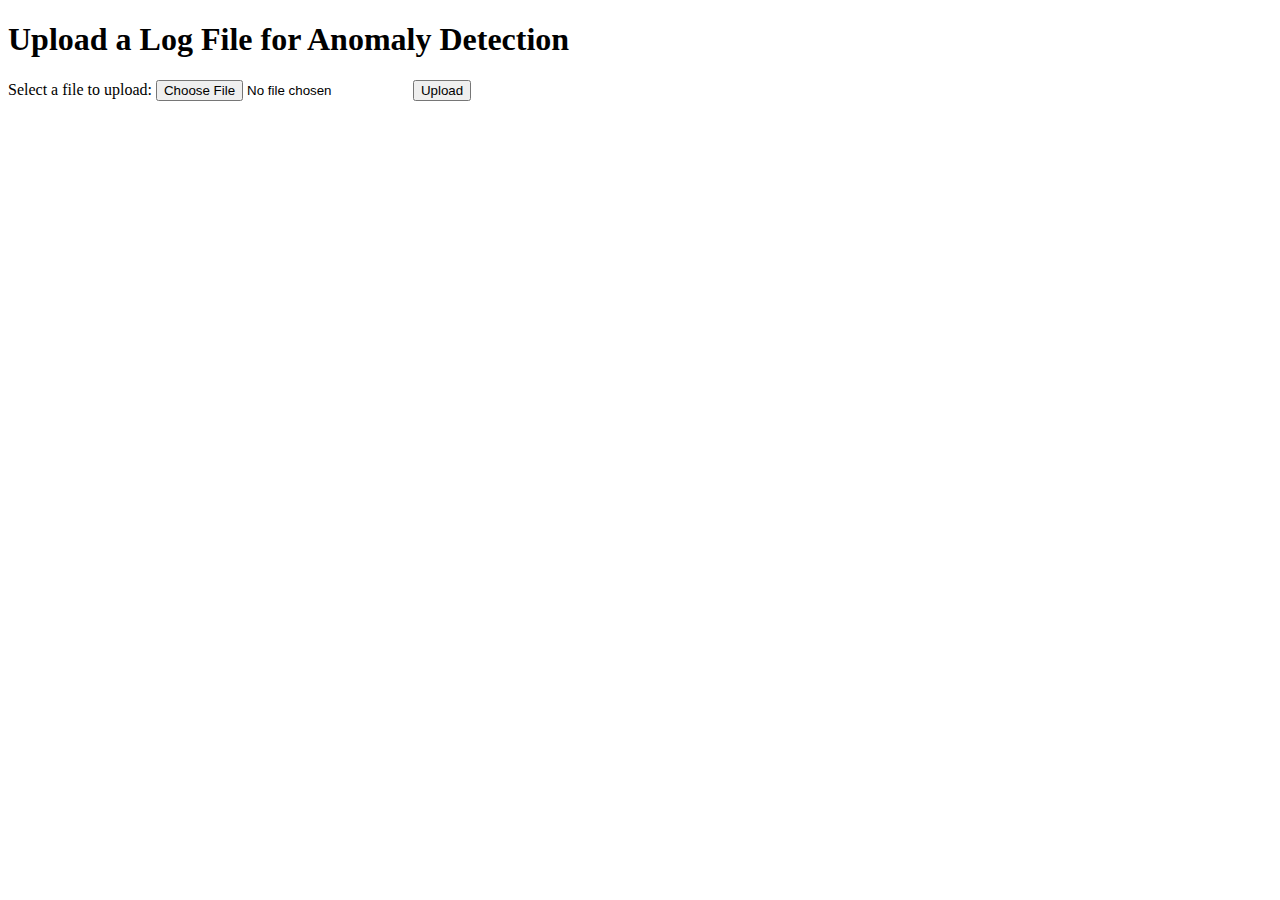
<file: log_anomaly/index.html>
<!DOCTYPE html>
<html lang="en">
<head>
    <meta charset="UTF-8">
    <meta name="viewport" content="width=device-width, initial-scale=1.0">
    <title>Upload Log File</title>
</head>
<body>
    <h1>Upload a Log File for Anomaly Detection</h1>
    <form method="POST" action="/upload" enctype="multipart/form-data">
        <label for="file">Select a file to upload:</label>
        <input type="file" name="file" id="file" required>
        <button type="submit">Upload</button>
    </form>
</body>
</html>
</file>
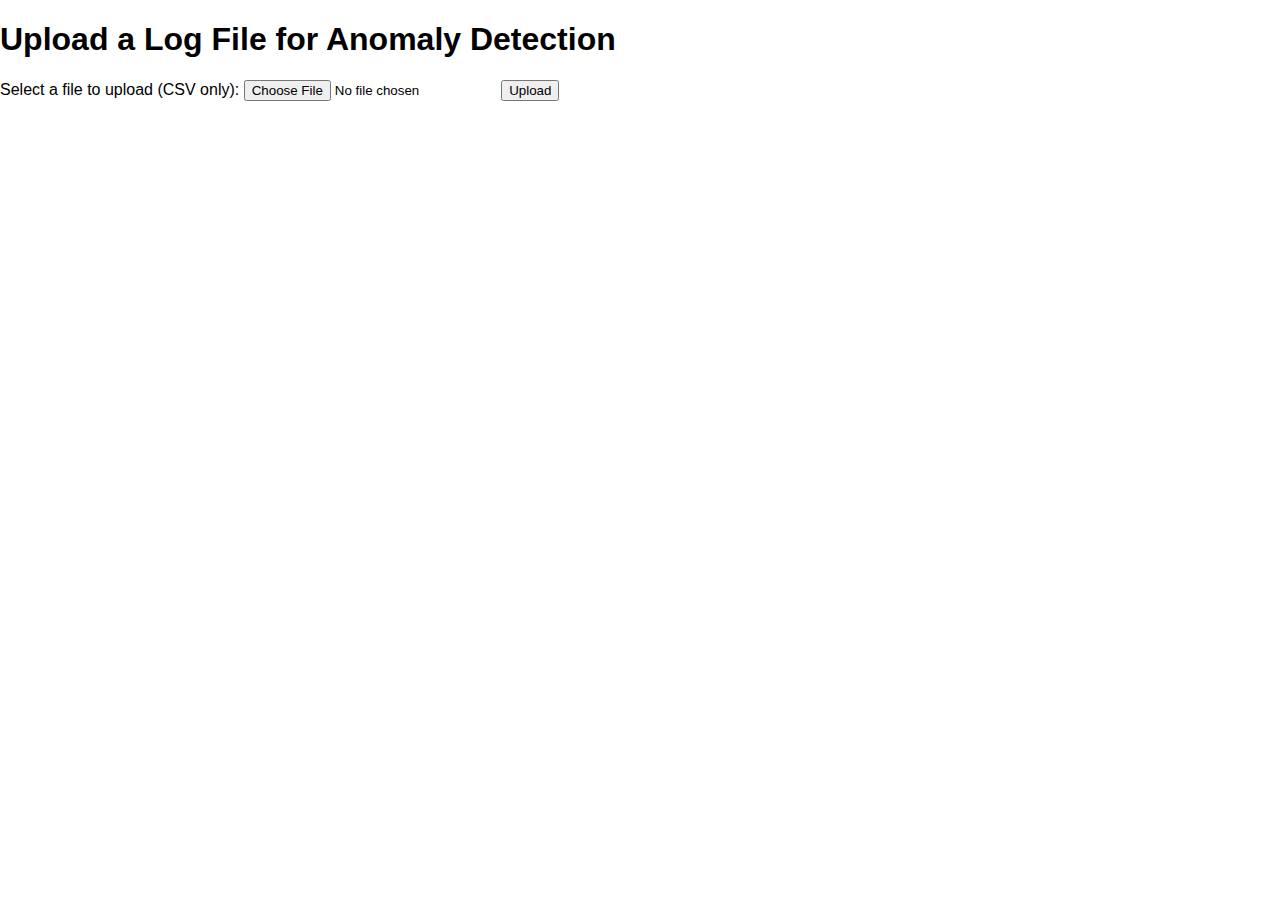
<file: log_anomaly/upload.html>
<!DOCTYPE html>
<html lang="en">
<head>
    <meta charset="UTF-8">
    <meta name="viewport" content="width=device-width, initial-scale=1.0">
    <title>Upload Log File</title>
    <style>
        /* Apply background image and styling to the body */
        body {
            margin: 0;
            font-family: Arial, sans-serif;
            background: black url('C:\Users\Mridu\Pictures\tvd.webp") no-repeat center center fixed;
            background-size: cover;
            color: white;
            display: flex;
            flex-direction: column;
            align-items: center;
            justify-content: center;
            min-height: 100vh;
        }

        /* Style the header */
        h1 {
            background: rgba(255, 255, 255, 0.8);
            color: black;
            padding: 20px;
            border-radius: 8px;
            text-align: center;
            width: 80%;
            margin: 0 auto 20px;
            box-shadow: 0px 4px 10px rgba(0, 0, 0, 0.2);
        }

        /* Style the form */
        form {
            background: rgba(0, 0, 0, 0.8);
            padding: 20px;
            border-radius: 8px;
            width: 80%;
            max-width: 400px;
            text-align: center;
            box-shadow: 0px 4px 10px rgba(255, 255, 255, 0.2);
        }

        /* Style the labels and inputs */
        label, input, button {
            display: block;
            margin: 10px auto;
            font-size: 16px;
            text-align: center;
        }

        input[type="file"] {
            color: white;
        }

        button {
            background: white;
            color: black;
            border: none;
            padding: 10px 20px;
            border-radius: 4px;
            cursor: pointer;
            font-weight: bold;
        }

        button:hover {
            background: #f0f0f0;
        }
    </style>
</head>
<body>
    <h1>Upload a Log File for Anomaly Detection</h1>
    <form method="POST" enctype="multipart/form-data">
        <label for="file">Select a file to upload (CSV only):</label>
        <input type="file" name="file" id="file" required>
        <button type="submit">Upload</button>
    </form>
</body>
</html>
</file>
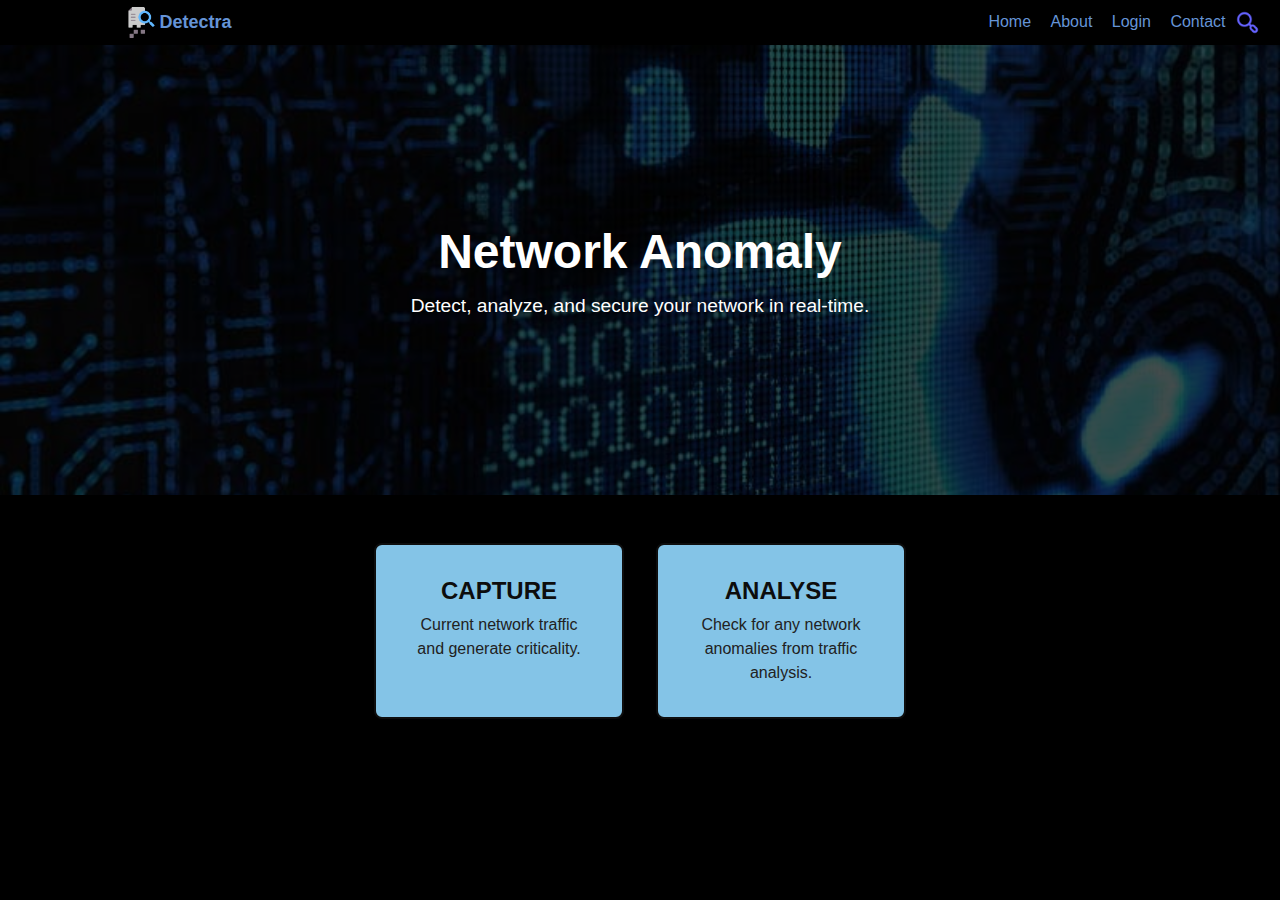
<file: Frontend/public/main.html>
<!DOCTYPE html>
<html lang="en">
<head>
  <meta charset="UTF-8">
  <meta name="viewport" content="width=device-width, initial-scale=1.0">
  <title>NA</title>
  <link rel="stylesheet" href="styles.css">

</head>
<script>
    function showFileInput() {
      const fileInputContainer = document.getElementById('file-input-container');
      fileInputContainer.style.display = 'block';
    }

    function handleFileUpload(event) {
      const file = event.target.files[0];
      if (file) {
        alert(`File "${file.name}" uploaded successfully!`);
        // Here you would typically send the file to the server, e.g., via a form submission or AJAX
      }
    }
  </script>


<body>
  <nav class="navbar">
    <div class="logo">
        <img src="icon2.png" alt="Icon">
        Detectra
    </div>
    <div>
        <a href="#home">Home</a>
        <a href="#about">About</a>
        <a href="#login">Login</a>
        <a href="#contact">Contact</a>
        <img src="searchicon.png" alt="Search Icon" class="search-icon">
    </div>
  </nav>

  <div class="hero-section">
    <div class="hero-content">
      <h1>Network Anomaly</h1>
      <p>Detect, analyze, and secure your network in real-time.</p>
    </div>
  </div>
  <div class="features-container">
    <div class="feature-tile" id="capture-tile">
        <h2>CAPTURE</h2>
        <p>Current network traffic and generate criticality.</p>
    </div>
    <div class="feature-tile" id="analyse-tile" onclick="showFileInput()">
      <h2>ANALYSE</h2>
      <p>Check for any network anomalies from traffic analysis.</p>
    </div>
  </div>

  <div id="file-input-container" style="display: none; margin-top: 20px; text-align: center;">
    <label for="file-upload" style="font-size: 16px; font-weight: bold;">Upload your traffic data file:</label><br><br>
    <input type="file" id="file-upload" name="file-upload" accept=".txt,.csv,.log" onchange="handleFileUpload(event)" />
  </div>

  <div class="table-container" id="table-container">
    <table id="data-table">
        <thead>
          <tr>
            <th>ID</th>
            <th>Timestamp</th>
            <th>Source IP</th>
            <th>Destination IP</th>
            <th>Protocol</th>
            <th>Source Port</th>
            <th>Destination Port</th>
            <th>Flags</th>
            <th>Packet Size</th>
          </tr>
        </thead>
        <tbody id="tbody"></tbody>
      </table>
      
  </div>

  
<script>
    // Sample data for the table
    const tableData = [
    { 
        id: 1, 
        timestamp: '2024-12-29 14:52:03.789234', 
        sourceIP: '192.168.1.100', 
        destinationIP: '192.168.1.101', 
        protocol: 'TCP', 
        sourcePort: 443, 
        destinationPort: 58932, 
        flags: 'SYN, ACK', 
        packetSize: '54 bytes' 
    },
    { 
        id: 2, 
        timestamp: '2024-12-29 14:52:05.123456', 
        sourceIP: '192.168.1.100', 
        destinationIP: '8.8.8.8', 
        protocol: 'UDP', 
        sourcePort: 55234, 
        destinationPort: 53, 
        flags: '', 
        packetSize: '68 bytes' 
    },
    { 
        id: 3, 
        timestamp: '2024-12-29 14:52:07.987654', 
        sourceIP: '192.168.1.100', 
        destinationIP: '192.168.1.102', 
        protocol: 'ICMP', 
        sourcePort: '', 
        destinationPort: '', 
        flags: 'Echo Request', 
        packetSize: '32 bytes' 
    },
    { 
        id: 4, 
        timestamp: '2024-12-29 14:52:10.345678', 
        sourceIP: '192.168.1.100', 
        destinationIP: '192.168.1.101', 
        protocol: 'TCP', 
        sourcePort: 80, 
        destinationPort: 64900, 
        flags: 'FIN', 
        packetSize: '48 bytes' 
    },
    { 
        id: 5, 
        timestamp: '2024-12-29 14:52:12.456789', 
        sourceIP: '192.168.1.100', 
        destinationIP: '203.0.113.5', 
        protocol: 'TCP', 
        sourcePort: 8080, 
        destinationPort: 60000, 
        flags: 'ACK', 
        packetSize: '512 bytes' 
    },
    { 
        id: 6, 
        timestamp: '2024-12-29 14:52:14.234567', 
        sourceIP: '192.168.1.100', 
        destinationIP: '8.8.4.4', 
        protocol: 'UDP', 
        sourcePort: 123, 
        destinationPort: 123, 
        flags: '', 
        packetSize: '48 bytes' 
    },
    { 
        id: 7, 
        timestamp: '2024-12-29 14:52:16.678901', 
        sourceIP: '192.168.1.100', 
        destinationIP: '192.168.1.101', 
        protocol: 'TCP', 
        sourcePort: 22, 
        destinationPort: 52000, 
        flags: 'PSH, ACK', 
        packetSize: '256 bytes' 
    },
    { 
        id: 8, 
        timestamp: '2024-12-29 14:52:18.543210', 
        sourceIP: '192.168.1.100', 
        destinationIP: '192.168.1.101', 
        protocol: 'TCP', 
        sourcePort: 21, 
        destinationPort: 51000, 
        flags: 'RST', 
        packetSize: '60 bytes' 
    },
    { 
        id: 9, 
        timestamp: '2024-12-29 14:52:20.876543', 
        sourceIP: '192.168.1.100', 
        destinationIP: '198.51.100.10', 
        protocol: 'HTTP', 
        sourcePort: 80, 
        destinationPort: 8080, 
        flags: '', 
        packetSize: '1024 bytes' 
    },
    { 
        id: 10, 
        timestamp: '2024-12-29 14:52:23.654321', 
        sourceIP: '192.168.1.100', 
        destinationIP: '203.0.113.6', 
        protocol: 'HTTPS', 
        sourcePort: 443, 
        destinationPort: 62000, 
        flags: 'SYN', 
        packetSize: '74 bytes' 
    },
    { 
        id: 11, 
        timestamp: '2024-12-29 14:52:26.987654', 
        sourceIP: '192.168.1.100', 
        destinationIP: '8.8.8.8', 
        protocol: 'UDP', 
        sourcePort: 5353, 
        destinationPort: 53, 
        flags: '', 
        packetSize: '64 bytes' 
    },
    { 
        id: 12, 
        timestamp: '2024-12-29 14:52:29.112233', 
        sourceIP: '192.168.1.100', 
        destinationIP: '192.168.1.101', 
        protocol: 'TCP', 
        sourcePort: 139, 
        destinationPort: 52001, 
        flags: 'ACK', 
        packetSize: '128 bytes' 
    },
    { 
        id: 13, 
        timestamp: '2024-12-29 14:52:31.445566', 
        sourceIP: '192.168.1.100', 
        destinationIP: '203.0.113.7', 
        protocol: 'TCP', 
        sourcePort: 25, 
        destinationPort: 587, 
        flags: 'SYN', 
        packetSize: '74 bytes' 
    },
    { 
        id: 14, 
        timestamp: '2024-12-29 14:52:33.778899', 
        sourceIP: '192.168.1.100', 
        destinationIP: '192.168.1.101', 
        protocol: 'TCP', 
        sourcePort: 445, 
        destinationPort: 60001, 
        flags: 'FIN', 
        packetSize: '64 bytes' 
    },
    { 
        id: 15, 
        timestamp: '2024-12-29 14:52:36.123789', 
        sourceIP: '192.168.1.100', 
        destinationIP: '192.168.1.102', 
        protocol: 'ICMP', 
        sourcePort: '', 
        destinationPort: '', 
        flags: 'Echo Reply', 
        packetSize: '64 bytes' 
    },
    { 
        id: 16, 
        timestamp: '2024-12-29 14:52:39.456890', 
        sourceIP: '192.168.1.100', 
        destinationIP: '198.51.100.20', 
        protocol: 'HTTP', 
        sourcePort: 80, 
        destinationPort: 8080, 
        flags: '', 
        packetSize: '2048 bytes' 
    },
    { 
        id: 17, 
        timestamp: '2024-12-29 14:52:41.789123', 
        sourceIP: '192.168.1.100', 
        destinationIP: '203.0.113.9', 
        protocol: 'HTTPS', 
        sourcePort: 443, 
        destinationPort: 61000, 
        flags: 'SYN, ACK', 
        packetSize: '128 bytes' 
    },
    { 
        id: 18, 
        timestamp: '2024-12-29 14:52:44.321456', 
        sourceIP: '192.168.1.100', 
        destinationIP: '8.8.4.4', 
        protocol: 'UDP', 
        sourcePort: 40000, 
        destinationPort: 53, 
        flags: '', 
        packetSize: '78 bytes' 
    },
    { 
        id: 19, 
        timestamp: '2024-12-29 14:52:46.654987', 
        sourceIP: '192.168.1.100', 
        destinationIP: '192.168.1.101', 
        protocol: 'TCP', 
        sourcePort: 3389, 
        destinationPort: 64000, 
        flags: 'PSH, ACK', 
        packetSize: '512 bytes' 
    },
    { 
        id: 20, 
        timestamp: '2024-12-29 14:52:49.987123', 
        sourceIP: '192.168.1.100', 
        destinationIP: '203.0.113.10', 
        protocol: 'TCP', 
        sourcePort: 21, 
        destinationPort: 50000, 
        flags: 'ACK', 
        packetSize: '1024 bytes' 
    }
];


    // Function to populate the table
    function populateTable() {
        const tbody = document.querySelector('#data-table tbody');
        tbody.innerHTML = '';  // Clear the table before adding new rows

        let index = 0;

        function addRow() {
            if (index < tableData.length) {
                const item = tableData[index];
                const row = document.createElement('tr');
                row.innerHTML = `
                    <td>${item.id}</td>
                    <td>${item.timestamp}</td>
                    <td>${item.sourceIP}</td>
                    <td>${item.destinationIP}</td>
                    <td>${item.protocol}</td>
                    <td>${item.sourcePort || '-'}</td>
                    <td>${item.destinationPort || '-'}</td>
                    <td>${item.flags || '-'}</td>
                    <td>${item.packetSize}</td>
                `;
                tbody.appendChild(row);
                index++;
                setTimeout(addRow, 3000); // 3 seconds delay before adding the next row
            }
        }

        addRow(); // Start adding rows with delay
    }

    // Add click event listener to the 'Capture' tile to display the table
    document.getElementById('capture-tile').addEventListener('click', () => {
        document.getElementById('table-container').style.display = 'block';
        populateTable();  // Populate the table with data
    });
</script>



</body>
</html>
</file>
<file: Frontend/public/styles.css>
/* General Page Layout */
* {
  margin: 0;
  padding: 0;
  box-sizing: border-box;
}

body {
  margin: 0;
  font-family: Arial, sans-serif;
  background-color: black; /* Change the background color to black */
}

/* Navbar */
.navbar {
  display: flex;
  justify-content: space-between;
  align-items: center;
  background-color: black;
  padding: 5px 20px; /* Decrease the top and bottom padding to reduce the gap */
}

.navbar a {
  color: rgb(101, 148, 215);
  text-decoration: none;
  margin-left: 15px;
  font-size: 16px;
}

.navbar a:hover {
  text-decoration: underline;
}

.logo {
  font-size: 18px;
  color: rgb(101, 148, 215);
  font-weight: bold;
  margin-left: 2.5cm; /* Move the logo 1cm to the left */
  display: flex;
  align-items: center;
}

.logo img {
  margin-left: 10px; /* Adjust the spacing between the logo text and the icon */
  height: 35px; /* Adjust the height of the icon as needed */
}

.navbar .search-icon {
  margin-left: 5px; /* Adjust the spacing between the "Contact" link and the search icon */
  height: 25px; /* Adjust the height of the search icon as needed */
  vertical-align: middle; /* Align the icon vertically with the text */
}

/* Hero Section */
.hero-section {
  position: relative;
  height: 50vh; /* Full viewport height */
  background: url('img.jpg') center/cover no-repeat; /* Replace with your background image */
}

.hero-section::before {
  content: '';
  position: absolute;
  top: 0;
  left: 0;
  width: 100%;
  height: 100%;
  background: rgba(0, 0, 0, 0.7); /* 70% black overlay */
}

.hero-content {
  position: relative;
  color: #fff;
  text-align: center;
  top: 50%;
  transform: translateY(-50%);
}

.hero-content h1 {
  font-size: 3rem;
  margin-bottom: 1rem;
}

.hero-content p {
  font-size: 1.2rem;
  margin: 0;
}

/* Feature Tiles Section */
.features-container {
  display: flex;
  justify-content: center;
  gap: 2rem;
  margin: 2rem auto; /* Add spacing outside the hero section */
  padding: 0 2rem; /* Add some horizontal padding */
}

.feature-tile {
  background: #84c4e7;
  border: 2px solid #0e0e0e;
  border-radius: 8px;
  padding: 2rem;
  text-align: center;
  width: 250px;
  box-shadow: 0 4px 6px rgba(0, 0, 0, 0.1);
  transition: transform 0.3s, box-shadow 0.3s;
  cursor: pointer;
}

.feature-tile:hover {
  transform: translateY(-10px); /* Slightly lift the tile on hover */
  box-shadow: 0 6px 12px rgba(0, 0, 0, 0.2); /* Add a stronger shadow */
}

.feature-tile h2 {
  font-size: 1.5rem;
  color: #0d0d0d;
  margin-bottom: 0.5rem;
}

.feature-tile p {
  font-size: 1rem;
  color: #212121;
  line-height: 1.5;
}

/* Add spacing between sections */
.hero-section {
  margin-bottom: 3rem;
}

/* Table Section */
.table-container {
  display: none; /* Initially hide the table */
  margin-top: 1rem;
  background-color: #fff;
  border: 1px solid #ddd;
  border-radius: 8px;
  padding: 1rem;
  box-shadow: 0 4px 6px rgba(0, 0, 0, 0.1);
}

.table-container table {
  width: 100%; /* Ensure the table takes full width */
  border-collapse: collapse;
}

.table-container th, .table-container td {
  padding: 0.8rem;
  border: 1px solid #ddd;
  text-align: left;
}

.table-container th {
  background-color: #f4f4f4;
  font-weight: bold;
}

/* Responsive Layout */
@media (max-width: 768px) {
  .features-container {
    flex-direction: column;
    align-items: center;
  }

  .feature-tile {
    width: 80%;
    margin: 10px 0;
  }

  #data-table th, #data-table td {
    font-size: 0.9em;
  }
}
</file>
